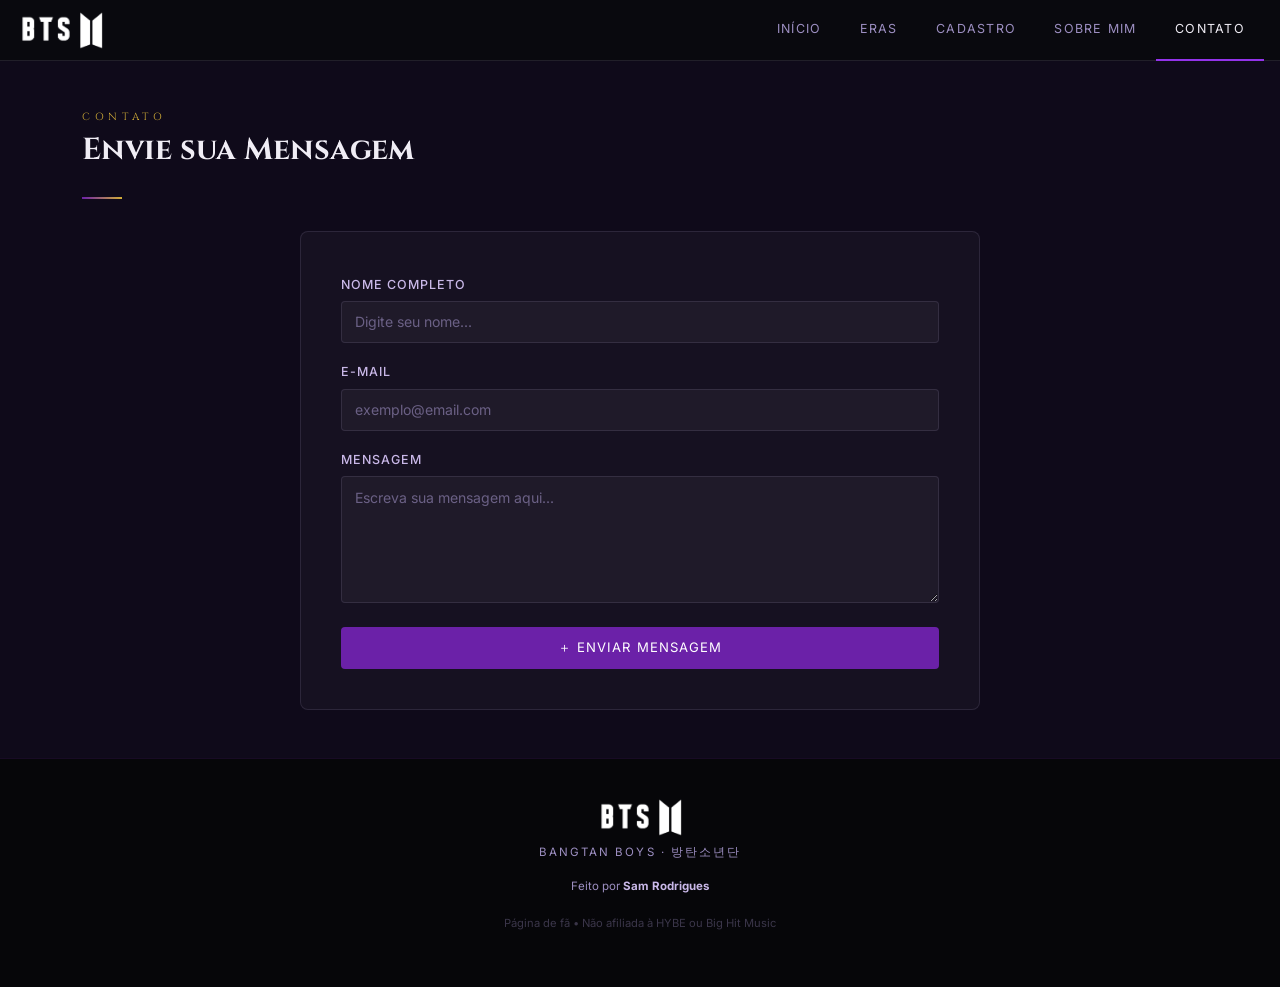
<file: contato.html>
<!DOCTYPE html>
<html lang="pt-BR">
<head>
  <meta charset="UTF-8"/>
  <meta name="viewport" content="width=device-width, initial-scale=1.0, viewport-fit=cover"/>
  <meta name="description" content="Fanpage dedicada ao BTS - Bangtan Boys"/>
  <meta name="theme-color" content="#0A0A0F"/>
  <title>Contato — BTS</title>
  <link href="https://cdnjs.cloudflare.com/ajax/libs/bootstrap/5.3.3/css/bootstrap.min.css" rel="stylesheet"/>
  <link href="https://fonts.googleapis.com/css2?family=Cinzel:wght@400;700;900&family=Inter:wght@300;400;500;600&display=swap" rel="stylesheet"/>
  <link rel="icon" type="image/png" href="IMG/icon-bts.png">
  <link rel="stylesheet" href="CSS/style.css"/>
</head>
<body>

<!-- ── NAV ── -->
<nav>
  <div class="container d-flex align-items-center justify-content-between">
    <a href="index.html" class="navbar-brand"><img src="IMG/nome-bts.png" width="60px" alt=""><img src="IMG/logo-bts.png" width="30px"></a>
    <button class="navbar-toggler d-md-none" id="nav-toggle">☰</button>
    <ul class="nav-tabs-custom" id="nav-desktop">
      <li><a href="index.html" class="nav-link">Início</a></li>
      <li><a href="eras.html" class="nav-link">Eras</a></li>
      <li><a href="cadastro.html" class="nav-link">Cadastro</a></li>
      <li><a href="sobre.html" class="nav-link">Sobre Mim</a></li>
      <li><a href="contato.html" class="nav-link active">Contato</a></li>
    </ul>
  </div>
</nav>

<!-- ── MAIN ── -->
<main id="page-contato" class="page" style="background:var(--bg2)">
  <div class="container" style="padding-top:clamp(2rem,5vw,3rem); padding-bottom:clamp(2rem,5vw,3rem)">

    <!-- HEADER -->
    <div class="reveal">
      <p class="sec-label">Contato</p>
      <h2 class="sec-title">Envie sua Mensagem</h2>
      <div class="hairline"></div>
    </div>

    <!-- FORM SECTION -->
    <div class="form-section reveal">
      <!-- 
        INTEGRAÇÃO COM FORMSPREE:
      -->
      <form action="https://formspree.io/f/mkolbjyq" method="POST" id="form-contato">
        <div class="row g-3">
          <!-- Nome -->
          <div class="col-12">
            <label class="form-label">Nome Completo</label>
            <input type="text" name="nome" id="inp-nome" class="form-control" placeholder="Digite seu nome..." required/>
          </div>
          
          <!-- E-mail -->
          <div class="col-12">
            <label class="form-label">E-mail</label>
            <input type="email" name="email" id="inp-email" class="form-control" placeholder="exemplo@email.com" required/>
          </div>
          
          <!-- Mensagem -->
          <div class="col-12">
            <label class="form-label">Mensagem</label>
            <textarea name="mensagem" id="inp-mensagem" class="form-control" rows="5" placeholder="Escreva sua mensagem aqui..." required></textarea>
          </div>
          
          <!-- Botão Enviar -->
          <div class="col-12">
            <button type="submit" class="btn-add" id="btn-enviar">＋ Enviar Mensagem</button>
          </div>
        </div>
      </form>
      <div id="status-msg" style="margin-top: 1rem; text-align: center; display: none;"></div>
    </div>

  </div>

<footer>
  <div class="footer-brand"><img src="IMG/nome-bts.png" width="60px" alt=""><img src="IMG/logo-bts.png" width="30px"></div>
  <p style="font-size:clamp(0.6rem,1.2vw,0.72rem);color:var(--muted);letter-spacing:.18em;text-transform:uppercase">Bangtan Boys · 방탄소년단</p>
  <p style="font-size:clamp(0.6rem,1.2vw,0.72rem);color:var(--muted);margin-top:.4rem">Feito por <strong style="color:var(--purple-l)">Sam Rodrigues</strong></p>
  <p class="footer-note">Página de fã • Não afiliada à HYBE ou Big Hit Music</p>
</footer>

<script src="https://cdnjs.cloudflare.com/ajax/libs/bootstrap/5.3.3/js/bootstrap.bundle.min.js"></script>
<script src="JS/script.js"></script>

</body>
</html>
</file>
<file: CSS/style.css>
:root {
  --bg:       #0A0A0F;
  --bg2:      #0f0a1a;
  --bg3:      #130d20;
  --purple:   #6B21A8;
  --purple-m: #9333ea;
  --purple-l: #C9B8E8;
  --gold:     #D4AF37;
  --gold-l:   #f0d060;
  --white:    #F0EDF5;
  --muted:    #9D8FC2;
  --border:   rgba(201,184,232,.12);
  --card-bg:  rgba(255,255,255,.03);
}

*, *::before, *::after { 
  box-sizing: border-box; 
  margin: 0; 
  padding: 0; 
}

html { 
  scroll-behavior: smooth; 
  font-size: 16px;
}

body {
  background: var(--bg);
  color: var(--white);
  font-family: 'Inter', sans-serif;
  font-size: clamp(14px, 2vw, 15px);
  overflow-x: hidden;
  line-height: 1.6;
}

/* ── SCROLLBAR ── */
::-webkit-scrollbar { 
  width: 8px; 
}
::-webkit-scrollbar-track { 
  background: var(--bg); 
}
::-webkit-scrollbar-thumb { 
  background: var(--purple); 
  border-radius: 4px; 
}
::-webkit-scrollbar-thumb:hover { 
  background: var(--purple-m); 
}

/* ── NAV ── */
nav {
  background: rgba(10,10,15,.98);
  backdrop-filter: blur(16px);
  border-bottom: 1px solid var(--border);
  position: sticky; 
  top: 0; 
  z-index: 200;
  padding: 0 1rem;
}

nav .container {
  height: 60px;
  display: flex;
  align-items: center;
  justify-content: space-between;
  max-width: 100%;
  padding: 0;
}

.navbar-brand {
  font-family: 'Cinzel', serif;
  font-size: clamp(1.2rem, 4vw, 1.5rem);
  font-weight: 900;
  letter-spacing: .18em;
  background: linear-gradient(90deg, var(--gold), var(--purple-l));
  -webkit-background-clip: text;
  -webkit-text-fill-color: transparent;
  flex-shrink: 0;
  text-decoration: none;
}

.nav-tabs-custom { 
  display: flex; 
  gap: 0; 
  list-style: none; 
  margin: 0; 
  flex-wrap: wrap;
}

.nav-tabs-custom .nav-link {
  color: var(--muted);
  font-size: clamp(0.65rem, 1.5vw, 0.78rem);
  letter-spacing: .1em;
  text-transform: uppercase;
  padding: 1.25rem clamp(0.8rem, 2vw, 1.2rem);
  border: none;
  background: none;
  cursor: pointer;
  border-bottom: 2px solid transparent;
  transition: color .2s, border-color .2s;
  white-space: nowrap;
  text-decoration: none;
  display: block;
}

.nav-tabs-custom .nav-link:hover { 
  color: var(--purple-l); 
}

.nav-tabs-custom .nav-link.active {
  color: var(--white);
  border-bottom-color: var(--purple-m);
}

.navbar-toggler {
  border: 1px solid var(--border);
  background: none;
  color: var(--purple-l);
  padding: .5rem .8rem;
  border-radius: 3px;
  font-size: 1.25rem;
  cursor: pointer;
  transition: all .2s;
}

.navbar-toggler:hover {
  border-color: var(--purple-m);
  color: var(--white);
}

@media (max-width: 768px) {

  .navbar-toggler {
    display: block;
  }

  .nav-tabs-custom {
    display: none;
    flex-direction: column;
    width: 100%;
    position: absolute;
    top: 100%;
    left: 0;
    background: var(--bg);
    padding: 1rem 0;
    z-index: 999;
    border-bottom: 1px solid var(--border);
  }

  .nav-tabs-custom.show {
    display: flex;
  }

  .nav-tabs-custom .nav-link {
    padding: 1rem 1.5rem;
    border-bottom: 1px solid var(--border);
  }
}

/* ── PAGES ── */
.page { 
  min-height: calc(100vh - 60px); 
}

/* ── HERO (home) ── */
.hero {
  min-height: clamp(45vh, 60vh, 70vh);
  display: flex; 
  align-items: center; 
  justify-content: center;
  text-align: center;
  padding: clamp(2rem, 5vw, 4rem) 1rem clamp(2rem, 5vw, 3rem);
  position: relative; 
  overflow: hidden;
}

.hero::before {
  content: '';
  position: absolute; 
  inset: 0;
  background:
    radial-gradient(ellipse 65% 55% at 50% 70%, rgba(107,33,168,.3) 0%, transparent 70%),
    radial-gradient(ellipse 40% 30% at 80% 10%, rgba(212,175,55,.06) 0%, transparent 60%);
  pointer-events: none;
}

.hero-bts {
  font-family: 'Cinzel', serif;
  font-size: clamp(3rem, 12vw, 11rem);
  font-weight: 900;
  line-height: .9;
  background: linear-gradient(135deg, #fff 15%, var(--purple-l) 50%, var(--gold) 85%);
  -webkit-background-clip: text;
  -webkit-text-fill-color: transparent;
  filter: drop-shadow(0 0 48px rgba(107,33,168,.55));
  position: relative;
  word-break: break-word;
}

.hero-sub {
  font-family: 'Cinzel', serif;
  font-size: clamp(0.6rem, 1.5vw, 0.88rem);
  letter-spacing: .4em;
  color: var(--muted);
  text-transform: uppercase;
  margin-top: clamp(0.5rem, 2vw, 0.75rem);
}

.hero-quote {
  color: var(--purple-l);
  font-style: italic;
  font-size: clamp(0.8rem, 2vw, 0.95rem);
  margin-top: clamp(0.75rem, 2vw, 1.25rem);
  opacity: .85;
}

/* ── SECTION SHARED ── */
.sec { 
  padding: clamp(2rem, 5vw, 3.5rem) 0; 
}

.sec-label {
  font-family: 'Cinzel', serif;
  font-size: clamp(0.6rem, 1.2vw, 0.65rem);
  letter-spacing: .45em;
  color: var(--gold);
  text-transform: uppercase;
  margin-bottom: .4rem;
}

.sec-title {
  font-family: 'Cinzel', serif;
  font-size: clamp(1.3rem, 4vw, 1.9rem);
  font-weight: 700;
  color: var(--white);
  margin-bottom: clamp(1rem, 3vw, 1.75rem);
  word-break: break-word;
}

.hairline {
  width: 40px; 
  height: 2px;
  background: linear-gradient(90deg, var(--purple), var(--gold));
  margin-bottom: clamp(1.5rem, 3vw, 2rem);
}

/* ── MEMBER CARDS ── */
.member-card {
  background: var(--card-bg);
  border: 1px solid var(--border);
  border-radius: 6px;
  padding: clamp(1rem, 2vw, 1.5rem);
  text-align: center;
  height: 100%;
  transition: border-color .2s, transform .25s;
}

.member-card:hover { 
  border-color: rgba(107,33,168,.45); 
  transform: translateY(-4px); 
}

.m-avatar {
  width: 60px; 
  height: 60px;
  border-radius: 50%;
  background: linear-gradient(135deg, var(--purple), #1a0533);
  border: 2px solid rgba(201,184,232,.25);
  display: flex; 
  align-items: center; 
  justify-content: center;
  font-family: 'Cinzel', serif;
  font-size: 1.1rem; 
  font-weight: 700;
  color: var(--purple-l);
  margin: 0 auto .9rem;
}

.m-name { 
  font-family:'Cinzel',serif; 
  font-size: clamp(0.85rem, 2vw, 0.95rem); 
  font-weight:700; 
  color:var(--white); 
  margin-bottom:.2rem; 
}

.m-role { 
  font-size: clamp(0.65rem, 1.5vw, 0.7rem); 
  color:var(--gold); 
  letter-spacing:.12em; 
  text-transform:uppercase; 
}

.m-desc { 
  font-size: clamp(0.75rem, 1.5vw, 0.8rem); 
  color:var(--muted); 
  margin-top:.6rem; 
  line-height:1.6; 
}
/*coisas do banner*/
.banner-video{
    position: relative;
    height: 100vh;
    overflow: hidden;
}

.banner-video video{
    position: absolute;
    width:100%;
    height:100%;
    object-fit:cover;
}

.banner-content{
    position:relative;
    z-index:2;
    display:flex;
    justify-content:center;
    align-items:center;
    height:100%;
    color:#fff;
}
.btn-som{
    margin-top:20px;
    padding:12px 24px;
    border:none;
    border-radius:30px;
    background:#ffffff20;
    color:#fff;
    cursor:pointer;
    backdrop-filter:blur(10px);
    transition:.3s;
}

.btn-som:hover{
    background:#ffffff40;
}

/* ── GLOW STRIP ── */
.glow-strip {
  height: 1px;
  background: linear-gradient(90deg, transparent, var(--purple), var(--gold), var(--purple), transparent);
  opacity: .4;
}

/* ── CADASTRO PAGE ── */
.form-section {
  max-width: 680px;
  margin: 0 auto;
  background: var(--card-bg);
  border: 1px solid var(--border);
  border-radius: 8px;
  padding: clamp(1.5rem, 4vw, 2.5rem);
}

.form-label {
  color: var(--purple-l);
  font-size: clamp(0.7rem, 1.5vw, 0.78rem);
  letter-spacing: .08em;
  text-transform: uppercase;
  margin-bottom: .4rem;
  font-weight: 500;
}

.form-control, .form-select {
  background: rgba(255,255,255,.04) !important;
  border: 1px solid var(--border) !important;
  color: var(--white) !important;
  border-radius: 4px;
  font-size: clamp(0.8rem, 1.5vw, 0.88rem);
  padding: 0.6rem 0.8rem;
  transition: border-color .2s;
}

.form-control:focus, .form-select:focus {
  border-color: var(--purple-m) !important;
  box-shadow: 0 0 0 3px rgba(147,51,234,.15) !important;
  outline: none;
}

.form-control::placeholder { 
  color: var(--muted); 
  opacity: .6; 
}

.form-select option { 
  background: #1a0d2e; 
  color: var(--white); 
}

.btn-add {
  background: var(--purple);
  color: #fff; 
  border: none;
  padding: clamp(0.6rem, 1.5vw, 0.65rem) clamp(1.5rem, 3vw, 2rem);
  border-radius: 4px;
  font-size: clamp(0.75rem, 1.5vw, 0.82rem);
  letter-spacing: .08em;
  text-transform: uppercase;
  cursor: pointer;
  transition: background .2s, box-shadow .2s;
  width: 100%;
  margin-top: .5rem;
}

.btn-add:hover { 
  background: var(--purple-m); 
  box-shadow: 0 0 18px rgba(147,51,234,.4); 
}

/* ── TABELA DE MÚSICAS ── */
.songs-section { 
  margin-top: clamp(2rem, 5vw, 3rem); 
}

.songs-header {
  display: flex; 
  align-items: center; 
  justify-content: space-between;
  margin-bottom: clamp(1rem, 2vw, 1.25rem); 
  flex-wrap: wrap; 
  gap: clamp(0.5rem, 1vw, 0.75rem);
}

.badge-count {
  background: rgba(107,33,168,.3);
  border: 1px solid rgba(107,33,168,.4);
  color: var(--purple-l);
  font-size: clamp(0.65rem, 1.2vw, 0.72rem);
  letter-spacing: .1em;
  padding: .25rem .75rem;
  border-radius: 20px;
  white-space: nowrap;
}

.search-input {
  background: rgba(255,255,255,.04);
  border: 1px solid var(--border);
  color: var(--white);
  border-radius: 4px;
  padding: clamp(0.4rem, 1vw, 0.45rem) clamp(0.7rem, 1.5vw, 0.9rem);
  font-size: clamp(0.75rem, 1.5vw, 0.82rem);
  width: 100%;
  max-width: 250px;
  transition: border-color .2s;
}

.search-input:focus { 
  border-color: var(--purple-m); 
  outline: none; 
}

.search-input::placeholder { 
  color: var(--muted); 
  opacity: .6; 
}

.songs-table-wrap {
  border: 1px solid var(--border);
  border-radius: 6px;
  overflow: hidden;
  overflow-x: auto;
  -webkit-overflow-scrolling: touch;
}

table.songs-table {
  width: 100%;
  border-collapse: collapse;
  font-size: clamp(0.75rem, 1.5vw, 0.84rem);
  min-width: 600px;
}

.songs-table thead tr {
  background: rgba(107,33,168,.18);
}

.songs-table thead th {
  color: var(--muted);
  font-size: clamp(0.65rem, 1.2vw, 0.7rem);
  letter-spacing: .12em;
  text-transform: uppercase;
  padding: clamp(0.6rem, 1.5vw, 0.85rem) clamp(0.8rem, 1.5vw, 1.1rem);
  border-bottom: 1px solid var(--border);
  white-space: nowrap;
  font-weight: 500;
  cursor: pointer;
  user-select: none;
  transition: color .2s;
}

.songs-table thead th:hover { 
  color: var(--purple-l); 
}

.songs-table thead th.sorted-asc::after { 
  content: ' ↑'; 
  color: var(--gold); 
}

.songs-table thead th.sorted-desc::after { 
  content: ' ↓'; 
  color: var(--gold); 
}

.songs-table tbody tr {
  border-bottom: 1px solid var(--border);
  transition: background .15s;
}

.songs-table tbody tr:last-child { 
  border-bottom: none; 
}

.songs-table tbody tr:hover { 
  background: rgba(107,33,168,.08); 
}

.songs-table td { 
  padding: clamp(0.6rem, 1.5vw, 0.8rem) clamp(0.8rem, 1.5vw, 1.1rem); 
  color: var(--white); 
  vertical-align: middle; 
}

.songs-table td.td-title { 
  font-weight: 500; 
}

.songs-table td.td-member { 
  color: var(--purple-l); 
  font-size: clamp(0.7rem, 1.2vw, 0.8rem); 
}

.songs-table td.td-album { 
  color: var(--muted); 
  font-size: clamp(0.7rem, 1.2vw, 0.8rem); 
}

.td-year span {
  background: rgba(212,175,55,.12);
  border: 1px solid rgba(212,175,55,.25);
  color: var(--gold-l);
  padding: .15rem .55rem;
  border-radius: 3px;
  font-size: clamp(0.65rem, 1.2vw, 0.74rem);
  font-family: 'Inter', monospace;
}

.td-fav { 
  text-align: center; 
  font-size: 1rem; 
  cursor: pointer;
  transition: transform .2s;
}

.td-fav:hover { 
  transform: scale(1.2); 
}

.td-actions { 
  text-align: center; 
}

.btn-del {
  background: rgba(220,38,38,.15);
  border: 1px solid rgba(220,38,38,.25);
  color: #f87171;
  border-radius: 3px;
  padding: .2rem .6rem;
  font-size: clamp(0.65rem, 1.2vw, 0.72rem);
  cursor: pointer;
  transition: background .2s;
}

.btn-del:hover { 
  background: rgba(220,38,38,.3); 
}

.empty-state {
  text-align: center;
  padding: clamp(2rem, 5vw, 3.5rem) 1rem;
  color: var(--muted);
}

.empty-state .empty-icon { 
  font-size: clamp(2rem, 5vw, 2.5rem); 
  margin-bottom: .75rem; 
  opacity: .5; 
}

.empty-state p { 
  font-size: clamp(0.8rem, 1.5vw, 0.85rem); 
}

/* ── TOAST ── */
.toast-bts {
  position: fixed; 
  bottom: clamp(1rem, 3vw, 2rem); 
  right: clamp(1rem, 3vw, 2rem);
  background: rgba(107,33,168,.9);
  backdrop-filter: blur(8px);
  border: 1px solid rgba(201,184,232,.2);
  color: var(--white);
  padding: .75rem clamp(1rem, 2vw, 1.5rem);
  border-radius: 6px;
  font-size: clamp(0.75rem, 1.5vw, 0.84rem);
  z-index: 9999;
  transform: translateY(120%);
  opacity: 0;
  transition: transform .3s, opacity .3s;
  max-width: 90vw;
}

.toast-bts.show { 
  transform: translateY(0); 
  opacity: 1; 
}

/* ── SOBRE MIM ── */
.sobre-hero {
  padding: clamp(2rem, 5vw, 4rem) 1rem clamp(1.5rem, 3vw, 2rem);
  text-align: center;
  position: relative;
}

.avatar-ring {
  width: clamp(80px, 15vw, 120px);
  height: clamp(80px, 15vw, 120px);
  border-radius: 50%;
  background: linear-gradient(135deg, var(--purple), #1a0533);
  border: 3px solid transparent;
  background-clip: padding-box;
  position: relative;
  margin: 0 auto clamp(1rem, 2vw, 1.5rem);
  display: flex;
  align-items: center;
  justify-content: center;
  box-shadow: 0 0 0 3px var(--purple), 0 0 32px rgba(107,33,168,.4);
  overflow: hidden; /* ESSENCIAL */
}

.avatar-ring img {
  width: 100%;
  height: 100%;
  object-fit: cover;
  border-radius: 50%;
  display: block;
}

.sobre-name {
  font-family: 'Cinzel', serif;
  font-size: clamp(1.4rem, 5vw, 2.2rem);
  font-weight: 700;
  background: linear-gradient(90deg, var(--white), var(--purple-l));
  -webkit-background-clip: text;
  -webkit-text-fill-color: transparent;
  margin-bottom: .4rem;
  word-break: break-word;
}

.sobre-role {
  color: var(--gold);
  font-size: clamp(0.65rem, 1.5vw, 0.78rem);
  letter-spacing: .3em;
  text-transform: uppercase;
}

.sobre-bio {
  max-width: 580px;
  margin: clamp(1rem, 2vw, 1.5rem) auto 0;
  color: var(--muted);
  line-height: 1.75;
  font-size: clamp(0.85rem, 1.5vw, 0.9rem);
}

.social-links {
  display: flex; 
  gap: clamp(0.75rem, 2vw, 1rem); 
  justify-content: center;
  margin-top: clamp(1.25rem, 3vw, 1.75rem); 
  flex-wrap: wrap;
}

.social-btn {
  display: inline-flex; 
  align-items: center; 
  gap: .5rem;
  background: var(--card-bg);
  border: 1px solid var(--border);
  color: var(--purple-l);
  padding: clamp(0.45rem, 1vw, 0.55rem) clamp(1rem, 2vw, 1.3rem);
  border-radius: 4px;
  font-size: clamp(0.7rem, 1.5vw, 0.8rem);
  letter-spacing: .07em;
  text-decoration: none;
  transition: border-color .2s, color .2s;
}

.social-btn:hover { 
  border-color: var(--purple-m); 
  color: var(--white); 
}

/* skills */
.skill-tag {
  display: inline-block;
  background: rgba(107,33,168,.2);
  border: 1px solid rgba(107,33,168,.35);
  color: var(--purple-l);
  font-size: clamp(0.65rem, 1.2vw, 0.75rem);
  padding: clamp(0.25rem, 0.5vw, 0.3rem) clamp(0.6rem, 1vw, 0.8rem);
  border-radius: 3px;
  margin: .25rem;
  letter-spacing: .05em;
}

.skill-tag.gold {
  background: rgba(212,175,55,.12);
  border-color: rgba(212,175,55,.3);
  color: var(--gold-l);
}

/* project cards */
.proj-card {
  background: var(--card-bg);
  border: 1px solid var(--border);
  border-radius: 6px;
  padding: clamp(1rem, 2vw, 1.5rem);
  height: 100%;
  transition: border-color .2s, transform .2s;
}

.proj-card:hover { 
  border-color: rgba(212,175,55,.3); 
  transform: translateY(-3px); 
}

.proj-name {
  font-family: 'Cinzel', serif;
  font-size: clamp(0.85rem, 2vw, 0.95rem);
  font-weight: 700;
  color: var(--white);
  margin-bottom: .3rem;
}

.proj-type {
  font-size: clamp(0.6rem, 1.2vw, 0.68rem);
  color: var(--gold);
  letter-spacing: .15em;
  text-transform: uppercase;
  margin-bottom: .75rem;
}

.proj-desc { 
  font-size: clamp(0.75rem, 1.5vw, 0.82rem); 
  color: var(--muted); 
  line-height: 1.65; 
}

.cards-container{
    display: flex;
    gap: 1.5rem;
    flex-wrap: wrap;      /* quebra para baixo em telas pequenas */
    justify-content: center;
    align-items: stretch;
}

.cards-container .info-card{
    flex: 1 1 420px;      /* cresce, diminui e largura ideal */
    max-width: 560px;
}
.info-card {
  background: var(--card-bg);
  border: 1px solid var(--border);
  border-radius: 6px;
  padding: clamp(1rem, 2vw, 1.5rem);
}

.info-card-label {
  font-size: clamp(0.6rem, 1.2vw, 0.68rem);
  color: var(--gold);
  letter-spacing: .2em;
  text-transform: uppercase;
  margin-bottom: .75rem;
}

/* ── FOOTER ── */
footer {
  background: #060609;
  border-top: 1px solid rgba(107,33,168,.18);
  padding: clamp(1.5rem, 3vw, 2.5rem) 1rem;
  text-align: center;
}

.footer-brand {
  font-family: 'Cinzel', serif;
  font-size: clamp(1.3rem, 3vw, 1.6rem);
  font-weight: 900;
  background: linear-gradient(90deg, var(--gold), var(--purple-l));
  -webkit-background-clip: text;
  -webkit-text-fill-color: transparent;
  margin-bottom: .3rem;
}

.footer-note { 
  font-size: clamp(0.6rem, 1.2vw, 0.7rem); 
  color: rgba(157,143,194,.35); 
  margin-top: 1.2rem; 
}

/* ── ERAS PAGE ── */
.era-filters {
  display: flex; 
  gap: clamp(0.4rem, 1vw, 0.5rem); 
  flex-wrap: wrap;
  margin-bottom: clamp(1.5rem, 3vw, 2.5rem);
}

.era-pill {
  background: var(--card-bg);
  border: 1px solid var(--border);
  color: var(--muted);
  font-size: clamp(0.65rem, 1.2vw, 0.72rem);
  letter-spacing: .1em;
  text-transform: uppercase;
  padding: clamp(0.3rem, 0.8vw, 0.35rem) clamp(0.8rem, 1.5vw, 1rem);
  border-radius: 20px;
  cursor: pointer;
  transition: background .2s, border-color .2s, color .2s;
  white-space: nowrap;
}

.era-pill:hover { 
  border-color: var(--purple-m); 
  color: var(--purple-l); 
}

.era-pill.active {
  background: rgba(107,33,168,.3);
  border-color: var(--purple-m);
  color: var(--white);
}

.era-timeline {
  position: relative;
  padding-left: clamp(1.5rem, 3vw, 2.5rem);
}

.era-timeline::before {
  content: '';
  position: absolute;
  left: clamp(8px, 1.5vw, 10px); 
  top: 8px; 
  bottom: 8px;
  width: 2px;
  background: linear-gradient(to bottom, var(--purple), var(--gold), var(--purple));
  opacity: .35;
  border-radius: 2px;
}

.era-item {
  position: relative;
  margin-bottom: clamp(1.5rem, 3vw, 2rem);
  transition: opacity .3s, transform .3s;
}

.era-item.hidden { 
  display: none; 
}

.era-dot {
  position: absolute;
  left: clamp(-2.25rem, -3vw, -2.5rem);
  top: 1.1rem;
  width: 14px; 
  height: 14px;
  border-radius: 50%;
  border: 2px solid var(--purple-m);
  background: var(--bg);
  transition: background .2s, border-color .2s;
  z-index: 1;
}

.era-item:hover .era-dot {
  background: var(--purple-m);
  box-shadow: 0 0 12px rgba(147,51,234,.5);
}

.era-card {
  background: var(--card-bg);
  border: 1px solid var(--border);
  border-radius: 8px;
  overflow: hidden;
  display: grid;
  grid-template-columns: clamp(120px, 25vw, 160px) 1fr;
  transition: border-color .2s, transform .2s;
}

.era-card:hover { 
  border-color: rgba(147,51,234,.4); 
  transform: translateX(4px); 
}

.era-cover {
  height: 100%;
  min-height: clamp(100px, 20vw, 160px);
  display: flex; 
  align-items: center; 
  justify-content: center;
  font-family: 'Cinzel', serif;
  font-size: clamp(0.75rem, 1.5vw, 0.85rem);
  font-weight: 700;
  letter-spacing: .08em;
  text-align: center;
  padding: 0;
  line-height: 1.3;
  position: relative;
  overflow: hidden;
}

.era-cover-img {
  width: 100%; 
  height: 100%;
  object-fit: cover;
  display: block;
  position: absolute; 
  inset: 0;
}

.era-cover-label {
  position: relative; 
  z-index: 1;
  padding: 1rem;
}

.era-cover-img.loaded + .era-cover-label { 
  display: none; 
}

.img-upload-area {
  border: 2px dashed var(--border);
  border-radius: 6px;
  padding: clamp(1rem, 2vw, 1.25rem);
  text-align: center;
  cursor: pointer;
  transition: border-color .2s, background .2s;
  position: relative;
}

.img-upload-area:hover { 
  border-color: var(--purple-m); 
  background: rgba(107,33,168,.05); 
}

.img-upload-area input[type=file] {
  position: absolute; 
  inset: 0; 
  opacity: 0; 
  cursor: pointer; 
  width: 100%; 
  height: 100%;
}

.img-upload-hint { 
  font-size: clamp(0.7rem, 1.5vw, 0.78rem); 
  color: var(--muted); 
}

.img-preview-wrap { 
  display: none; 
  margin-top: .75rem; 
}

.img-preview-wrap.show { 
  display: flex; 
  align-items: center; 
  gap: .75rem; 
  flex-wrap: wrap;
}

.img-preview-wrap img {
  width: clamp(50px, 10vw, 64px); 
  height: clamp(50px, 10vw, 64px);
  object-fit: cover;
  border-radius: 4px;
  border: 1px solid var(--border);
}

.btn-rm-img {
  background: rgba(220,38,38,.15);
  border: 1px solid rgba(220,38,38,.25);
  color: #f87171;
  border-radius: 3px;
  padding: .2rem .6rem;
  font-size: clamp(0.65rem, 1.2vw, 0.72rem);
  cursor: pointer;
}

.song-thumb {
  width: clamp(30px, 5vw, 36px); 
  height: clamp(30px, 5vw, 36px);
  object-fit: cover;
  border-radius: 3px;
  border: 1px solid var(--border);
  vertical-align: middle;
}

.song-thumb-empty {
  width: clamp(30px, 5vw, 36px); 
  height: clamp(30px, 5vw, 36px);
  background: rgba(107,33,168,.15);
  border: 1px solid var(--border);
  border-radius: 3px;
  display: inline-flex; 
  align-items: center; 
  justify-content: center;
  font-size: clamp(0.7rem, 1.5vw, 0.8rem);
  vertical-align: middle;
}

.era-body { 
  padding: clamp(1rem, 2vw, 1.25rem) clamp(1rem, 2vw, 1.5rem); 
}

.era-year-tag {
  font-size: clamp(0.6rem, 1.2vw, 0.68rem);
  color: var(--gold);
  letter-spacing: .2em;
  text-transform: uppercase;
  margin-bottom: .3rem;
}

.era-name {
  font-family: 'Cinzel', serif;
  font-size: clamp(0.95rem, 2vw, 1.05rem);
  font-weight: 700;
  color: var(--white);
  margin-bottom: .3rem;
  word-break: break-word;
}

.era-type-badge {
  display: inline-block;
  font-size: clamp(0.6rem, 1.2vw, 0.65rem);
  letter-spacing: .12em;
  text-transform: uppercase;
  padding: .15rem .6rem;
  border-radius: 3px;
  margin-bottom: .7rem;
}

.era-type-album { 
  background: rgba(107,33,168,.2); 
  border: 1px solid rgba(107,33,168,.35); 
  color: var(--purple-l); 
}

.era-type-single { 
  background: rgba(212,175,55,.12); 
  border: 1px solid rgba(212,175,55,.3); 
  color: var(--gold-l); 
}

.era-type-mini { 
  background: rgba(16,185,129,.12); 
  border: 1px solid rgba(16,185,129,.3); 
  color: #6ee7b7; 
}

.era-desc {
  font-size: clamp(0.75rem, 1.5vw, 0.82rem);
  color: var(--muted);
  line-height: 1.65;
  margin-bottom: .75rem;
}

.era-tracks {
  display: flex; 
  flex-wrap: wrap; 
  gap: .3rem;
}

.era-track {
  background: rgba(255,255,255,.04);
  border: 1px solid var(--border);
  color: var(--purple-l);
  font-size: clamp(0.6rem, 1.2vw, 0.7rem);
  padding: .2rem .6rem;
  border-radius: 3px;
  letter-spacing: .04em;
}

/* ── REVEAL ── */
.reveal { 
  opacity: 0; 
  transform: translateY(20px); 
  transition: opacity .55s, transform .55s; 
}

.reveal.visible { 
  opacity: 1; 
  transform: none; 
}

/* ── RESPONSIVE ADJUSTMENTS ── */
@media (max-width: 768px) {
  nav {
    padding: 0 0.75rem;
  }
  
  .form-section { 
    padding: clamp(1rem, 2vw, 1.5rem); 
  }
  
  .search-input { 
    max-width: 100%; 
  }
  
  .songs-header { 
    flex-direction: column; 
    align-items: stretch; 
  }
  
  .era-card { 
    grid-template-columns: 1fr; 
  }
  
  .era-cover { 
    height: 100px !important; 
  }
  
  .container {
    padding-left: 1rem;
    padding-right: 1rem;
  }
}

@media (max-width: 480px) {
  html {
    font-size: 14px;
  }
  
  .navbar-brand {
    font-size: 1.1rem;
  }
  
  .nav-tabs-custom .nav-link {
    padding: 1rem 0.6rem;
  }
  
  .hero {
    padding: 1.5rem 1rem;
  }
  
  .hero-bts {
    font-size: clamp(2.5rem, 10vw, 4rem);
  }
  
  .form-section {
    padding: 1rem;
  }
  
  .songs-header {
    gap: 0.5rem;
  }
  
  .badge-count {
    order: 2;
    width: 100%;
  }
  
  .search-input {
    order: 3;
    width: 100%;
    max-width: 100%;
  }
  
  table.songs-table {
    min-width: 500px;
  }
  
  .container {
    padding-left: 0.75rem;
    padding-right: 0.75rem;
  }
}
</file>
